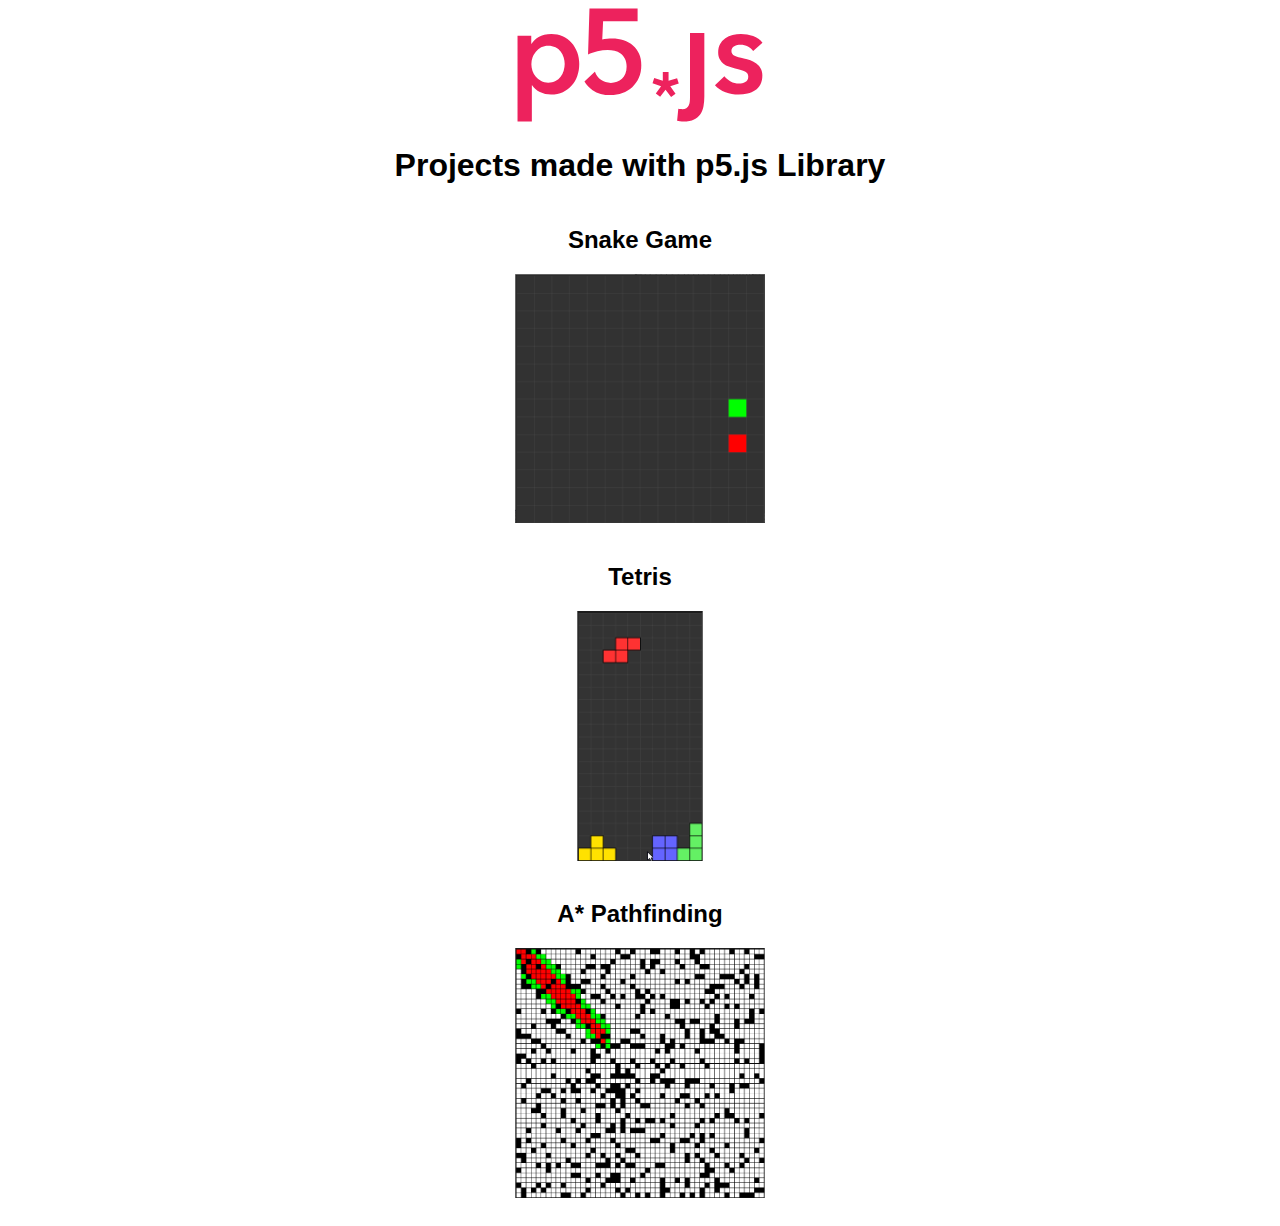
<file: index.html>
<!DOCTYPE html>
<html lang="en">

<head>
  <meta charset="UTF-8">
  <meta name="viewport" content="width=device-width, initial-scale=1.0">
  <link rel="icon" href="./assets/favicon.ico">
  <link rel="stylesheet" href="./style.css">
  <title>Projects | p5.js</title>
</head>

<body>
  <a href="./index.html">
    <img src="./assets/p5js.svg" alt="p5.js Logo">
  </a>

  <h1>Projects made with p5.js Library</h1>

  <a href="./SnakeGame/snakeGame.html">
    <div class="box-container">
      <h2 class="title">Snake Game</h2>
      <img src="./assets/snake.gif" width="250px" alt="demonstration of the Snake Game">
    </div>
  </a>

  <a href="./Tetris/tetris.html">
    <div class="box-container">
      <h2 class="title">Tetris</h2>
      <img src="./assets/tetris.gif" height="250px" alt="demonstration of the Snake Game">
    </div>
  </a>

  <a href="./AstarPathfinding/pathfinder.html">
    <div class="box-container">
      <h2 class="title">A* Pathfinding</h2>
      <img src="./assets/pathfind.gif" width="250px" alt="demonstration of the AStar Pathfinding">
    </div>
  </a>
</body>

</html>
</file>
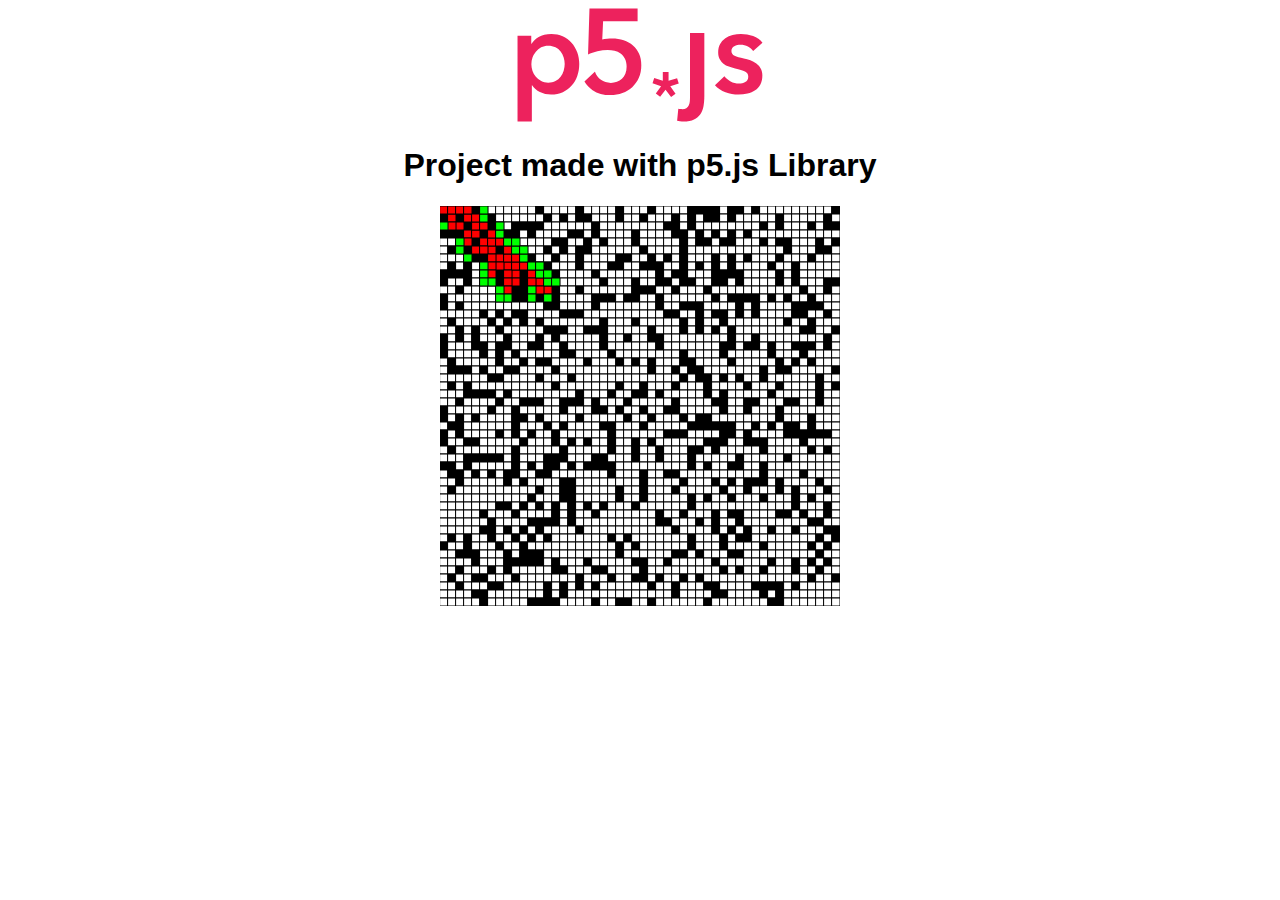
<file: AstarPathfinding/pathfinder.html>
<!DOCTYPE html>
<html lang="en">

<head>
  <script src="p5.js"></script>
  <script src="p5.sound.min.js"></script>
  <link rel="icon" href="../assets/favicon.ico">
  <link rel="stylesheet" type="text/css" href="style.css">
  <meta charset="utf-8">
  <title>A* Pathfinder | p5.js</title>
</head>

<body>
  <a href="../index.html">
    <img src="../assets/p5js.svg" alt="p5.js Logo">
  </a>

  <h1>Project made with p5.js Library</h1>
  <script src="constants.js"></script>
  <script src="spot.js"></script>
  <script src="sketch.js"></script>


</body>

</html>
</file>
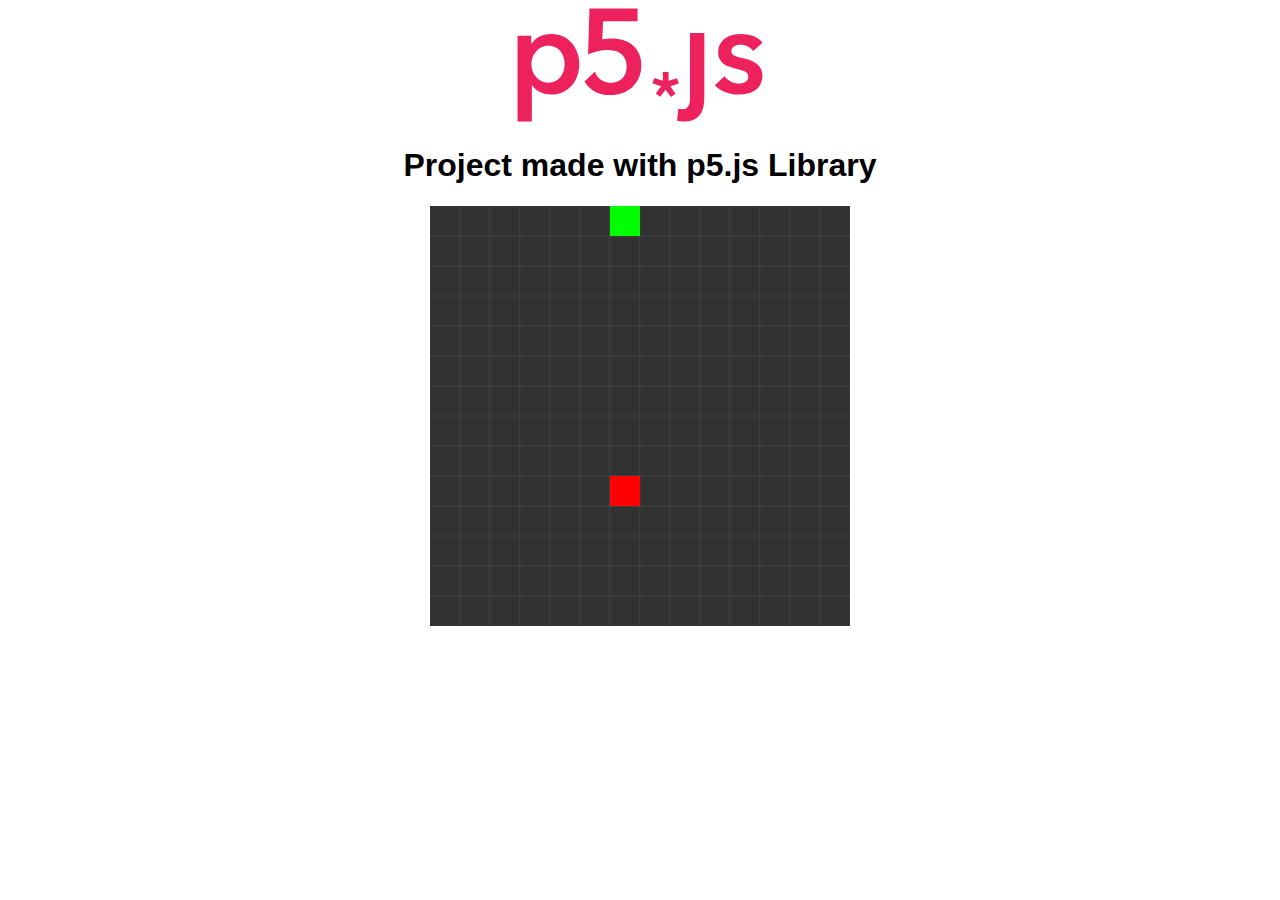
<file: SnakeGame/snakeGame.html>
<!DOCTYPE html>
<html lang="en">

<head>
  <script src="p5.js"></script>
  <script src="p5.sound.min.js"></script>
  <link rel="icon" href="../assets/favicon.ico">
  <link rel="stylesheet" type="text/css" href="style.css">
  <meta charset="utf-8">
  <title>Snake Game | p5.js</title>
</head>

<body>
  <a href="../index.html">
    <img src="../assets/p5js.svg" alt="p5.js Logo">
  </a>

  <h1>Project made with p5.js Library</h1>
  <script src="sketch.js"></script>
  <script src="snake.js"></script>


</body>

</html>
</file>
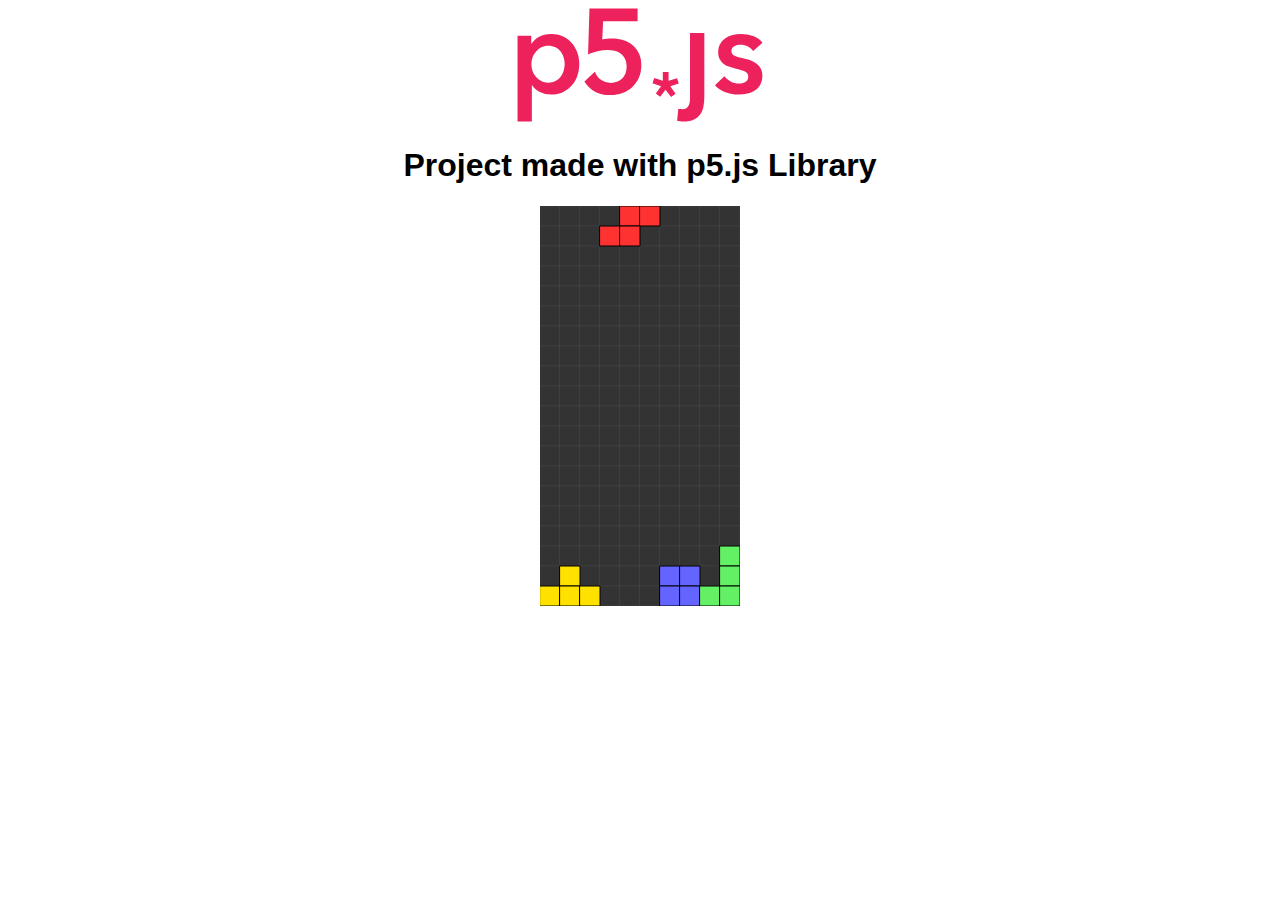
<file: Tetris/tetris.html>
<!DOCTYPE html>
<html lang="en">

<head>
  <script src="p5.js"></script>
  <script src="p5.sound.min.js"></script>
  <link rel="icon" href="../assets/favicon.ico">
  <link rel="stylesheet" type="text/css" href="style.css">
  <meta charset="utf-8">
  <title>Tetris | p5.js</title>
</head>

<body>
  <a href="../index.html">
    <img src="../assets/p5js.svg" alt="p5.js Logo">
  </a>

  <h1>Project made with p5.js Library</h1>
  <script src="constants.js"></script>
  <script src="board.js"></script>
  <script src="piece.js"></script>
  <script src="sketch.js"></script>


</body>

</html>
</file>
<file: style.css>
body {
  display: flex;
  flex-direction: column;
  justify-content: center;
  align-items: center;

  font-family: Helvetica, sans-serif;
}

a {
  text-decoration: none;
  color: black;
}

.box-container {
  width: 500px;
  margin: 0 auto;
  padding: 0 15px 20px;
  display: flex;
  flex-direction: column;
  align-items: center;
  justify-content: center;
}

.title {
  text-align: center;
}
</file>
<file: AstarPathfinding/style.css>
canvas {
  display: block;
}
body {
  display: flex;
  flex-direction: column;
  justify-content: center;
  align-items: center;

  font-family: Helvetica, sans-serif;
}
</file>
<file: SnakeGame/style.css>
canvas {
  display: block;
}
body {
  display: flex;
  flex-direction: column;
  justify-content: center;
  align-items: center;

  font-family: Helvetica, sans-serif;
}
</file>
<file: Tetris/style.css>
canvas {
  display: block;
}
body {
  display: flex;
  flex-direction: column;
  justify-content: center;
  align-items: center;

  font-family: Helvetica, sans-serif;
}
</file>
